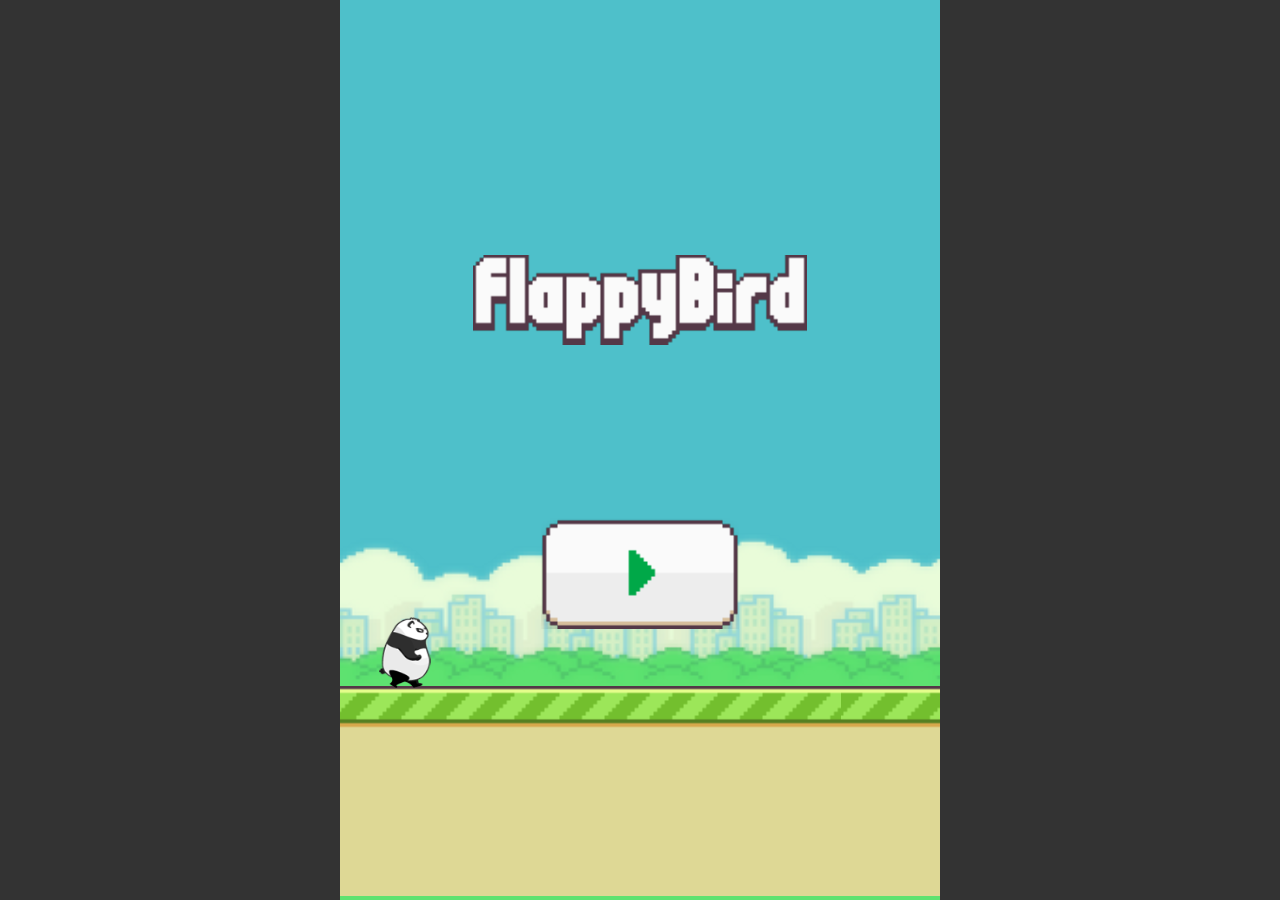
<file: index.html>
<!DOCTYPE html>
<html>
<head>
  <meta charset="utf-8">

  <title>Cocos Creator | FlappyBird01</title>

  <!--http://www.html5rocks.com/en/mobile/mobifying/-->
  <meta name="viewport"
        content="width=device-width,user-scalable=no,initial-scale=1, minimum-scale=1,maximum-scale=1"/>

  <!--https://developer.apple.com/library/safari/documentation/AppleApplications/Reference/SafariHTMLRef/Articles/MetaTags.html-->
  <meta name="apple-mobile-web-app-capable" content="yes">
  <meta name="apple-mobile-web-app-status-bar-style" content="black-translucent">
  <meta name="format-detection" content="telephone=no">

  <!-- force webkit on 360 -->
  <meta name="renderer" content="webkit"/>
  <meta name="force-rendering" content="webkit"/>
  <!-- force edge on IE -->
  <meta http-equiv="X-UA-Compatible" content="IE=edge,chrome=1"/>
  <meta name="msapplication-tap-highlight" content="no">

  <!-- force full screen on some browser -->
  <meta name="full-screen" content="yes"/>
  <meta name="x5-fullscreen" content="true"/>
  <meta name="360-fullscreen" content="true"/>
  
  <!-- force screen orientation on some browser -->
  <meta name="screen-orientation" content=""/>
  <meta name="x5-orientation" content="">

  <!--fix fireball/issues/3568 -->
  <!--<meta name="browsermode" content="application">-->
  <meta name="x5-page-mode" content="app">

  <!--<link rel="apple-touch-icon" href=".png" />-->
  <!--<link rel="apple-touch-icon-precomposed" href=".png" />-->

  <link rel="stylesheet" type="text/css" href="style-mobile.css"/>

</head>
<body>
  <canvas id="GameCanvas" oncontextmenu="event.preventDefault()" tabindex="0"></canvas>
  <div id="splash">
    <div class="progress-bar stripes">
      <span style="width: 0%"></span>
    </div>
  </div>
<script src="src/settings.js" charset="utf-8"></script>
<script src="main.js" charset="utf-8"></script>

</body>
</html>
</file>
<file: style-mobile.css>
html {
  -ms-touch-action: none;
}

body, canvas, div {
  display: block;
  outline: none;
  -webkit-tap-highlight-color: rgba(0, 0, 0, 0);

  -moz-user-select: none;
  -webkit-user-select: none;
  -ms-user-select: none;
  -khtml-user-select: none;
  -webkit-tap-highlight-color: rgba(0, 0, 0, 0);
}

/* Remove spin of input type number */
input::-webkit-outer-spin-button,
input::-webkit-inner-spin-button {
    /* display: none; <- Crashes Chrome on hover */
    -webkit-appearance: none;
    margin: 0; /* <-- Apparently some margin are still there even though it's hidden */
}

body {
  position: absolute;
  top: 0;
  left: 0;
  width: 100%;
  height: 100%;
  padding: 0;
  border: 0;
  margin: 0;

  cursor: default;
  color: #888;
  background-color: #333;

  text-align: center;
  font-family: Helvetica, Verdana, Arial, sans-serif;

  display: flex;
  flex-direction: column;
}

#Cocos2dGameContainer {
  position: absolute;
  margin: 0;
  overflow: hidden;
  left: 0px;
  top: 0px;

  display: -webkit-box;
  -webkit-box-orient: horizontal;
  -webkit-box-align: center;
  -webkit-box-pack: center;
}

canvas {
  background-color: rgba(0, 0, 0, 0);
}

a:link, a:visited {
  color: #666;
}

a:active, a:hover {
  color: #666;
}

p.header {
  font-size: small;
}

p.footer {
  font-size: x-small;
}

#splash {
  position: absolute;
  top: 0;
  left: 0;
  width: 100%;
  height: 100%;
  background: #171717 url(./splash.png) no-repeat center;
  background-size: 40%;
}

.progress-bar {
    background-color: #1a1a1a;
    position: absolute;
    left: 25%;
    top: 80%;
    height: 15px;
    padding: 5px;
    width: 50%;
    /*margin: 0 -175px;         */
    border-radius: 5px;
    box-shadow: 0 1px 5px #000 inset, 0 1px 0 #444;           
}

.progress-bar span {
    display: block;
    height: 100%;
    border-radius: 3px;
    box-shadow: 0 1px 0 rgba(255, 255, 255, .5) inset;
    transition: width .4s ease-in-out; 
    background-color: #34c2e3;    
}

.stripes span {
    background-size: 30px 30px;
    background-image: linear-gradient(135deg, rgba(255, 255, 255, .15) 25%, transparent 25%,
                        transparent 50%, rgba(255, 255, 255, .15) 50%, rgba(255, 255, 255, .15) 75%,
                        transparent 75%, transparent);            
    
    animation: animate-stripes 1s linear infinite;             
}

@keyframes animate-stripes {
    0% {background-position: 0 0;} 100% {background-position: 60px 0;}
}
</file>
